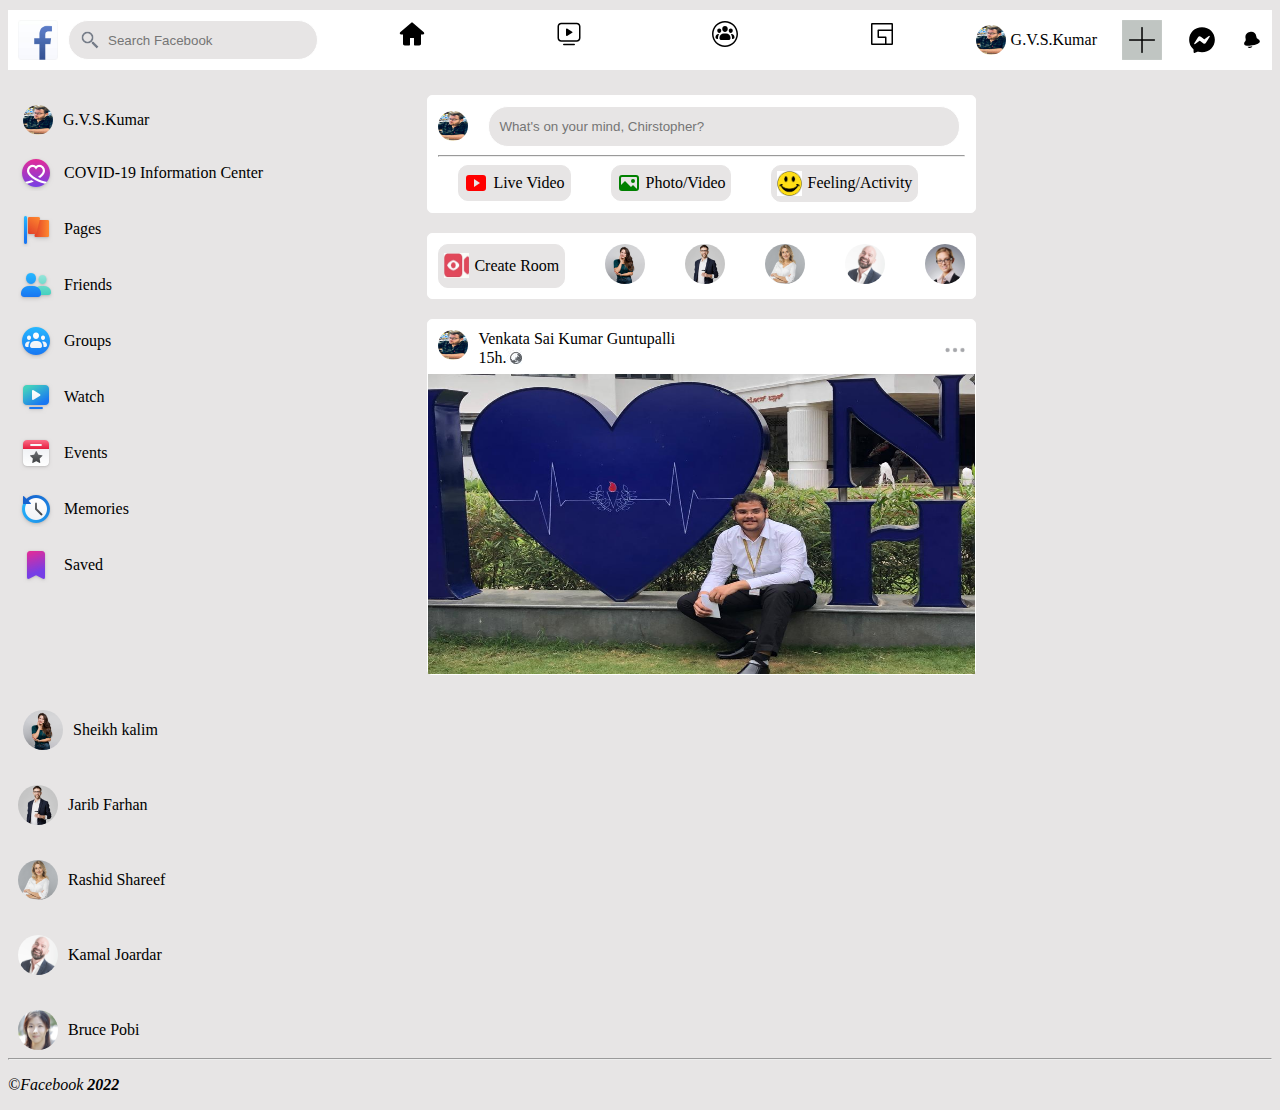
<file: UI Project/index.html>
<!DOCTYPE html>
<html lang="en">
<head>
    <meta charset="UTF-8">
    <meta http-equiv="X-UA-Compatible" content="IE=edge">
    <meta name="viewport" content="width=device-width, initial-scale=1.0">
    <link rel="stylesheet" href="index.css">
    <title>Facebook</title>
</head>
<body>
    <div class="header">
        <div class="logo"> 
            <img src="logo.jpg" alt="facebooklogo" height="40px" width="40px">
            <img src="icons8-search-36.png" alt="search" height="20px" width="20px" id="s">
            <input type="search" name="op" placeholder="          Search Facebook">
        </div>
        <div class="elements">
            <a href="index.html"><input type="image" src="home.svg" alt="home"></a>
            <a href="index2.html"><input type="image" src="watch.svg" alt="watch"></a>
            <a href="index2.html"><input type="image" src="group.svg" alt="group"></a>
            <a href="index2.html"><input type="image" src="game.svg" alt="game"></a>
        </div>
        <div class="login">
            <div class="info">
            <input type="image" src="myimage.jpeg" class="picture" alt="christod">
            <text>G.V.S.Kumar</text>
            </div>
            <input type="image" src="black_plus.jpg" height="40px" width="40px">
            <input type="image" src="message.svg" height="30px" width="30px">
            <input type="image" src="notification.svg" height="20px" width="20px">
        </div>
    </div>
    <div class="Body">
        <div class="left">
            <div class="profile">
                <input type="image" src="myimage.jpeg" class="picture" alt="christod"> 
                <text>G.V.S.Kumar</text>
            </div>
            <div class="elementstyling">
                <input type="image" src="covid.png" alt="covid">
                <text>COVID-19 Information Center</text>
            </div>
            <div class="elementstyling">
                <input type="image" src="page.png" alt="pages">
                <text>Pages</text>
            </div>
            <div class="elementstyling">
                <input type="image" src="friends.png" alt="Friends">
                <text>Friends</text>
            </div>
            <div class="elementstyling">
                <input type="image" src="groups.png" alt="Groups">
                <text>Groups</text>
            </div>
            <div class="elementstyling">
                <input type="image" src="watch.png" alt="Watch">
                <text>Watch</text>
            </div>
            <div class="elementstyling">
                <input type="image" src="events.png" alt="Events">
                <text>Events</text>
            </div>
            <div class="elementstyling">
                <input type="image" src="memories.png" alt="Memory">
                <text>Memories</text>
            </div>
            <div class="elementstyling">
                <input type="image" src="saved.png" alt="Saved">
                <text>Saved</text>
            </div>
        </div>
        <div class="middle">
            <div class="what">
                <div class="whatsinmind">
                    <img src="myimage.jpeg" alt="profilepic" class="picture">
                    <input type="text" placeholder="What's on your mind, Chirstopher?">
                </div>
                <div>
                <hr>
                </div>
                <div class="gallery">
                    <div class="galleryitem">
                        <input type="image" src="video.svg" alt="livevideo">
                        <text>Live Video</text>
                    </div>
                    <div class="galleryitems">
                        <input type="image" src="photo.svg" alt="photo">
                        <text>Photo/Video</text>
                    </div>
                    <div class="galleryitems">
                        <input type="image" src="Smiley.jpg" alt="Feelings" height="25px" width="25px">
                        <text>Feeling/Activity</text>
                    </div>
                </div>
            </div>
            <div class="profiles">
                <div class="galleryitems">
                    <input type="image" src="live-video.jpg" alt="livevideo" height="25px" width="25px">
                    <text>Create Room</text>
                </div>
                <div>
                    <input type="image" src="team-2.jpg" alt="team1" class="picture1">
                </div>
                <div>
                    <input type="image" src="team-3.jpg" alt="team1" class="picture1">
                </div>
                <div>
                    <input type="image" src="team-4.jpg" alt="team1" class="picture1">
                </div>
                <div>
                    <input type="image" src="testimonials-1.jpg" alt="team1" class="picture1">
                </div>
                <div>
                    <input type="image" src="testimonials-3.jpg" alt="team1" class="picture1">
                </div>
            </div>
            <div class="post">
                <div class="pic">
                    <div class="pleft">
                        <input type="image" src="myimage.jpeg" alt="team" class="picture">
                        <div class="name">
                            <text>Venkata Sai Kumar Guntupalli</text>
                            <div class="time">
                                <text>15h</text>
                                <text>.</text>
                                <input type="image" src="privacy.JPG" alt="">
                            </div>
                        </div>
                    </div>
                    <div class="pritght">
                        <input type="image" src="menu.jpeg" alt="bar" class="picture1">
                    </div>
                </div>
                <img src="myimage3.jpeg" alt="team1" height="300px">
            </div>
        </div>
        <div class="right">
            <div class="profile">
                <input type="image" src="team-2.jpg" alt="team2" class="picture1">
                <text>Sheikh kalim</text>
            </div>
            <div class="elementstyling">
                <input type="image" src="team-3.jpg" alt="team3" class="picture1">
                <text>Jarib Farhan</text>
            </div>
            <div class="elementstyling">
                <input type="image" src="team-4.jpg" alt="team4" class="picture1">
                <text>Rashid Shareef</text>
            </div>
            <div class="elementstyling">
                <input type="image" src="testimonials-1.jpg" alt="testimonials-1" class="picture1">
                <text>Kamal Joardar</text>
            </div>
            <div class="elementstyling">
                <input type="image" src="testimonials-2.jpg" alt="testimonials-2" class="picture1">
                <text>Bruce Pobi</text>
            </div>
        </div>
    </div>
    <hr>
    <div>
        <p id="ok"><i>&copy;Facebook <strong>2022</strong></i></p>
    </div>
</body>
</html>
</file>
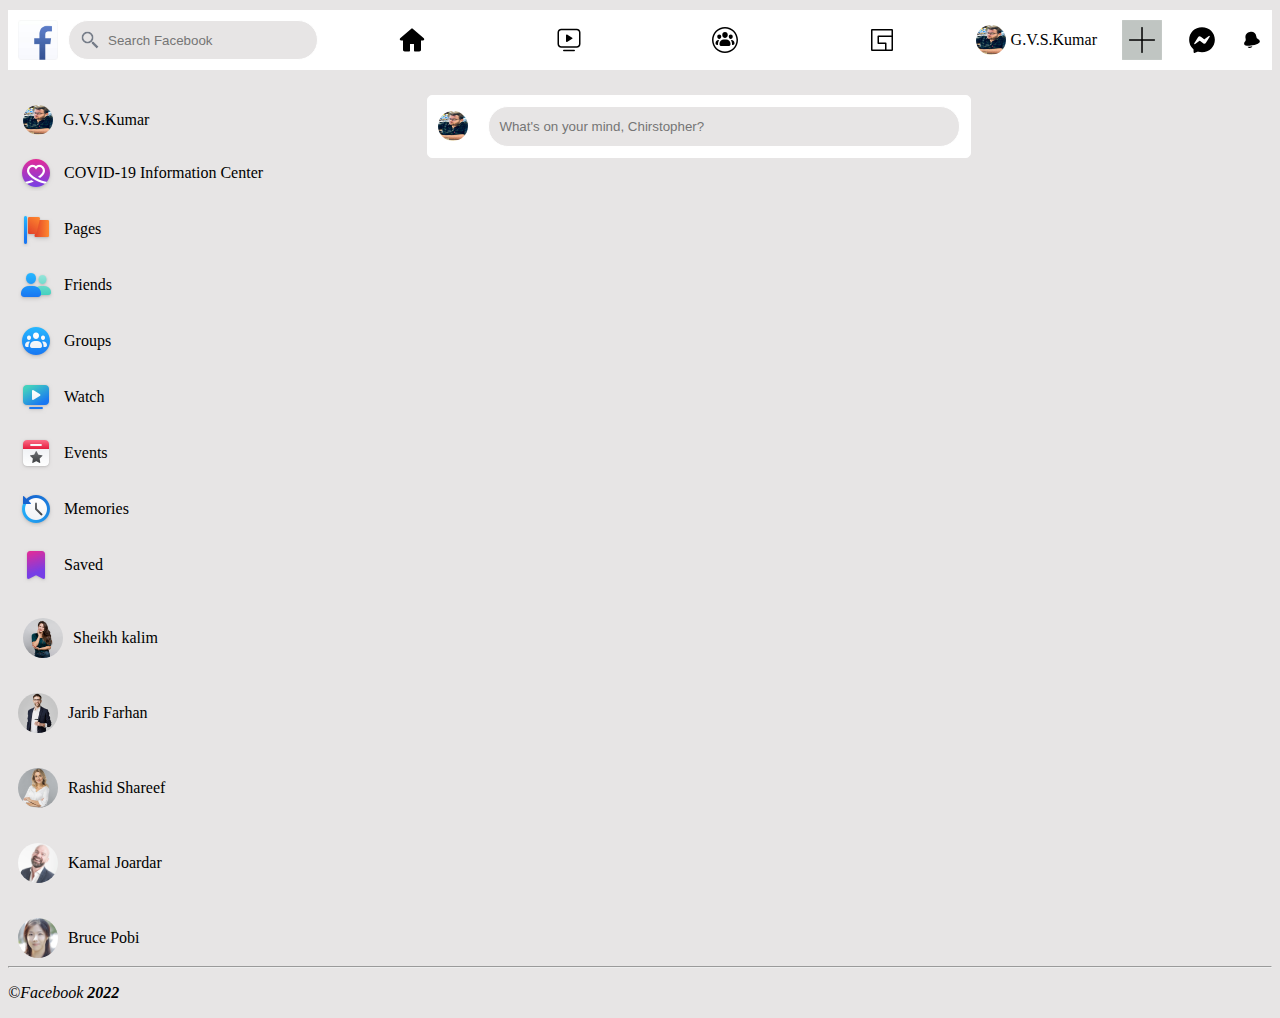
<file: UI Project/index2.html>
<!DOCTYPE html>
<html lang="en">
<head>
    <meta charset="UTF-8">
    <meta http-equiv="X-UA-Compatible" content="IE=edge">
    <meta name="viewport" content="width=device-width, initial-scale=1.0">
    <link rel="stylesheet" href="index.css">
    <title>Facebook</title>
</head>
<body>
    <div class="header">
        <div class="logo"> 
            <img src="logo.jpg" alt="facebooklogo" height="40px" width="40px">
            <img src="icons8-search-36.png" alt="search" height="20px" width="20px" id="s">
            <input type="search" name="op" placeholder="          Search Facebook">
        </div>
        <div class="elements">
            <input type="image" src="home.svg" alt="home">
            <input type="image" src="watch.svg" alt="watch">
            <input type="image" src="group.svg" alt="group">
            <input type="image" src="game.svg" alt="game">
        </div>
        <div class="login">
            <div class="info">
            <input type="image" src="myimage.jpeg" class="picture" alt="christod">
            <text>G.V.S.Kumar</text>
            </div>
            <input type="image" src="black_plus.jpg" height="40px" width="40px">
            <input type="image" src="message.svg" height="30px" width="30px">
            <input type="image" src="notification.svg" height="20px" width="20px">
        </div>
    </div>
    <div class="Body">
        <div class="left">
            <div class="profile">
                <input type="image" src="myimage.jpeg" class="picture" alt="christod"> 
                <text>G.V.S.Kumar</text>
            </div>
            <div class="elementstyling">
                <input type="image" src="covid.png" alt="covid">
                <text>COVID-19 Information Center</text>
            </div>
            <div class="elementstyling">
                <input type="image" src="page.png" alt="pages">
                <text>Pages</text>
            </div>
            <div class="elementstyling">
                <input type="image" src="friends.png" alt="Friends">
                <text>Friends</text>
            </div>
            <div class="elementstyling">
                <input type="image" src="groups.png" alt="Groups">
                <text>Groups</text>
            </div>
            <div class="elementstyling">
                <input type="image" src="watch.png" alt="Watch">
                <text>Watch</text>
            </div>
            <div class="elementstyling">
                <input type="image" src="events.png" alt="Events">
                <text>Events</text>
            </div>
            <div class="elementstyling">
                <input type="image" src="memories.png" alt="Memory">
                <text>Memories</text>
            </div>
            <div class="elementstyling">
                <input type="image" src="saved.png" alt="Saved">
                <text>Saved</text>
            </div>
        </div>
        <div class="middle">
            <div class="what">
                <div class="whatsinmind">
                    <img src="myimage.jpeg" alt="profilepic" class="picture">
                    <input type="text" placeholder="What's on your mind, Chirstopher?">
                </div>              
            </div>
        </div>
        <div class="right">
            <div class="profile">
                <input type="image" src="team-2.jpg" alt="team2" class="picture1">
                <text>Sheikh kalim</text>
            </div>
            <div class="elementstyling">
                <input type="image" src="team-3.jpg" alt="team3" class="picture1">
                <text>Jarib Farhan</text>
            </div>
            <div class="elementstyling">
                <input type="image" src="team-4.jpg" alt="team4" class="picture1">
                <text>Rashid Shareef</text>
            </div>
            <div class="elementstyling">
                <input type="image" src="testimonials-1.jpg" alt="testimonials-1" class="picture1">
                <text>Kamal Joardar</text>
            </div>
            <div class="elementstyling">
                <input type="image" src="testimonials-2.jpg" alt="testimonials-2" class="picture1">
                <text>Bruce Pobi</text>
            </div>
        </div>
    </div>
    <hr>
    <div>
        <p id="ok"><i>&copy;Facebook <strong>2022</strong></i></p>
    </div>
</body>
</html>
</file>
<file: UI Project/index.css>
.header{
    display: flex;
    flex-wrap: wrap;
    margin-top: 10px;
    gap:80px;
    background-color: white;
    padding: 10px;
    transition: 1s;
}
#s{
    position: absolute;
    left:80px;
    top:30px;
    
}
.header .logo input{
    background-color: rgb(231,229,229);
    border:1px solid white;
    border-radius: 30px;
    width:250px;
}
.logo{
    display:flex;
    flex-wrap: wrap;
    gap:10px;
}
.logo form{
    margin-top: 10px;
}
.elements{
    display:flex;
    flex-wrap: wrap;
    justify-content:space-between;
    width:40%;
}
.login{
    display:flex;
    flex-wrap: wrap;
    justify-content: space-between;
    align-items: center;
    width:23%;
}
.info{
    display:flex;
    flex-wrap: wrap;
    gap:5px;
    align-items: center;
}
.picture{
    border-radius: 50%;
    height: 30px;
    width:30px;
    transition:2s;
}
.picture1{
    border-radius: 50%;
    height: 40px;
    width:40px;
    transition: 2s;
}
body{
    background-color: rgb(231,229,229);
    scroll-behavior: auto;
}
.Body{
    display:flex;
    flex-flow: row wrap;
    flex-direction: row;
    gap: 13%;
}
.left{
    display:flex;
    flex-flow: column wrap;
    flex-direction: column;
    justify-content: left;
    gap: 20px;
}
.profile{
    margin-top:35px;
    margin-left: 15px;
    align-items: center;
    display:flex;
    gap:10px;
}
.elementstyling{
    display:flex;
    align-items: center;
    gap: 10px;
    margin-left:10px;
}
.middle{
    display: flex;
    flex-wrap: wrap;
    flex-flow: column;
    flex-direction: column;
    justify-content: left;
    gap: 5%;
}
.what{
    display: flex;
    flex-wrap: wrap;
    flex-flow: column;
    flex-direction: column;
    justify-content: left;
    margin-top: 25px;
    border:1px solid white;
    border-radius: 5px;
    background-color: white;
    padding: 10px;
}
.whatsinmind{
    display:flex;
    flex-wrap:wrap;
    flex-flow: row;
    flex-direction: row;
    align-items: center;
    gap:20px;

}
.whatsinmind input{
    width:450px;
    background-color: rgb(231,229,229);
    border: 1px solid white;
    border-radius: 20px;
    height:0.5cm;
    padding:10px;
}
.gallery{
    display: flex;
    flex-wrap: wrap;
    flex-flow: row;
    flex-direction: row;
    align-items: center;
    gap:40px;
}
.galleryitems{
    display:flex;
    flex-wrap: wrap;
    flex-flow:row;
    flex-direction: row;
    align-items: center;
    background-color: rgb(231,229,229);
    border: 1px solid rgb(231,229,229);
    border-radius: 10px;
    padding:5px;
    gap: 5px;
}
.galleryitem{
    margin-left: 20px;
    display:flex;
    flex-wrap: wrap;
    flex-flow:row;
    flex-direction: row;
    align-items: center;
    background-color: rgb(231,229,229);
    border: 1px solid rgb(231,229,229);
    border-radius: 10px;
    padding:5px;
    gap: 5px;
}
hr{
    color: rgb(231,229,229);
}
.profiles{
    display: flex;
    flex-wrap: wrap;
    flex-flow: row;
    flex-direction: row;
    justify-content: left;
    border:1px solid white;
    border-radius: 5px;
    background-color: white;
    padding: 10px;
    gap:40px;
    margin-top: 20px;
}
.post{
    display:flex;
    flex-wrap: column wrap;
    flex-direction: column;
    justify-content: left;
    background-color: white;
    border:1px solid white;
    border-radius: 5px;
    margin-top:20px;
}
.pic{
    display:flex;
    flex-wrap:row wrap;
    flex-direction: row;
    justify-content: row;
    justify-content: space-between;
    padding-left:10px;
    padding-top: 10px;
}
.pleft{
    display:flex;
    flex-wrap:row wrap;
    justify-content: row;
    justify-content: row;
    gap:10px;
}
.name{
    display:flex;
    flex-wrap:wrap;
    flex-direction: column;
    justify-content: column;
}
.time{
    display:flex;
    flex-wrap:wrap;
    flex-direction: row;
    align-items: center;
}
.right{
    display:flex;
    flex-wrap: column wrap;
    flex-direction: column;
    justify-content: left;
    gap: 35px;
}
.elementstyling:hover{
    background-color: white;
}
.elements img:hover{
    background-color: blue;
}
.picture:hover{
    width:50px;
    height:50px;
}
.picture1:hover{
    width:50px;
    height:50px;
}
.header img:hover{
    width:50px;
    height:50px;
}
.header .login input:hover{
    width:50px;
    height:50px;
}
.header .elements input:hover{
    width:50px;
    height:50px;
}
</file>
